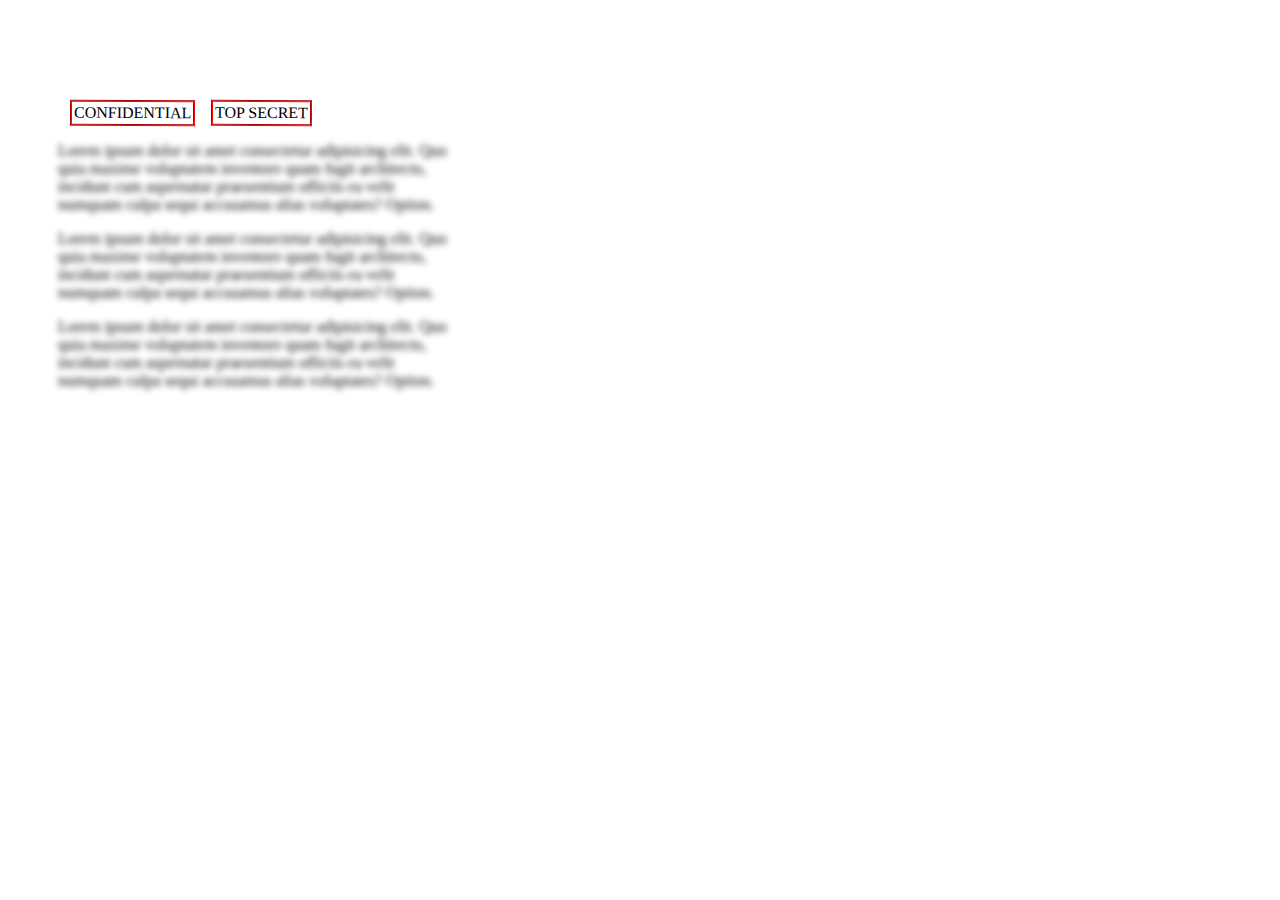
<file: Build a Confidential Email Page/index.html>
<!DOCTYPE html>
<html lang="en">
  <head>
    <meta charset="UTF-8" />
    <meta name="viewport" content="width=device-width, initial-scale=1.0" />
    <link rel="stylesheet" href="styles.css" />
    <title>Confidential Email</title>
  </head>

  <body>
    <main id="email">
      <div id="confidential">CONFIDENTIAL</div>
      <div id="top-secret">TOP SECRET</div>
      <p>
        <span class="blurred">
          Lorem ipsum dolor sit amet consectetur adipisicing elit. Quo quia
          maxime voluptatem inventore quam fugit architecto, incidunt cum
          aspernatur praesentium officiis ea velit numquam culpa sequi accusamus
          alias voluptates? Option.</span
        >
      </p>

      <p>
        <span class="blurred">
          Lorem ipsum dolor sit amet consectetur adipisicing elit. Quo quia
          maxime voluptatem inventore quam fugit architecto, incidunt cum
          aspernatur praesentium officiis ea velit numquam culpa sequi accusamus
          alias voluptates? Option.</span
        >
      </p>

      <p>
        <span class="blurred">
          Lorem ipsum dolor sit amet consectetur adipisicing elit. Quo quia
          maxime voluptatem inventore quam fugit architecto, incidunt cum
          aspernatur praesentium officiis ea velit numquam culpa sequi accusamus
          alias voluptates? Option.</span
        >
      </p>
    </main>
  </body>
</html>
</file>
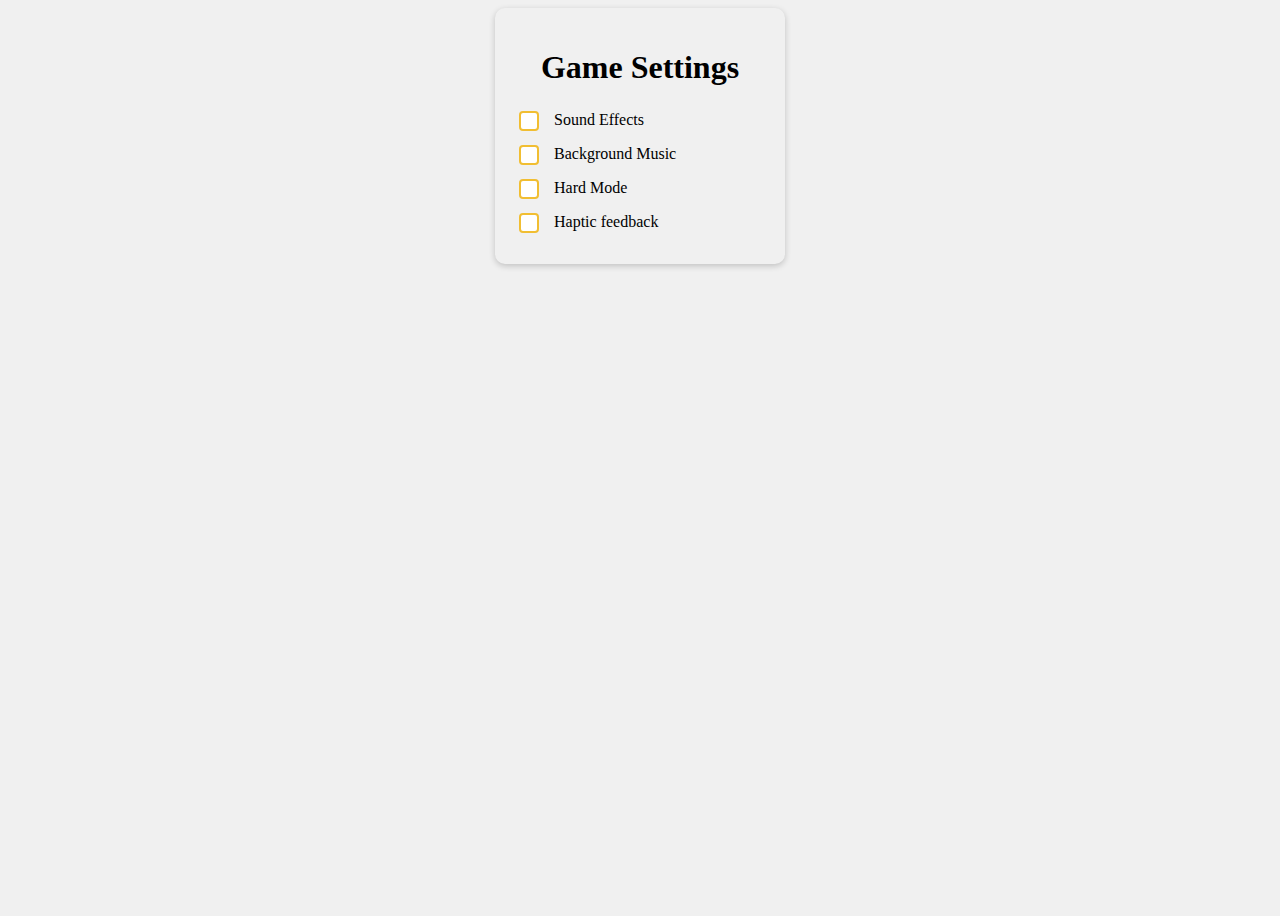
<file: Build a Game Setting Panel/index.html>
<!DOCTYPE html>
<html lang="en">
  <head>
    <meta charset="UTF-8" />
    <meta name="viewport" content="width=device-width, initial-scale=1.0" />
    <title>Game Settings Panel</title>
    <link rel="stylesheet" href="styles.css" />
  </head>
  <body>
    <div class="settings-card">
      <h1>Game Settings</h1>
      <label> <input type="checkbox" />Sound Effects</label>
      <label> <input type="checkbox" />Background Music</label>
      <label> <input type="checkbox" />Hard Mode</label>
      <label> <input type="checkbox" />Haptic feedback</label>
    </div>
  </body>
</html>
</file>
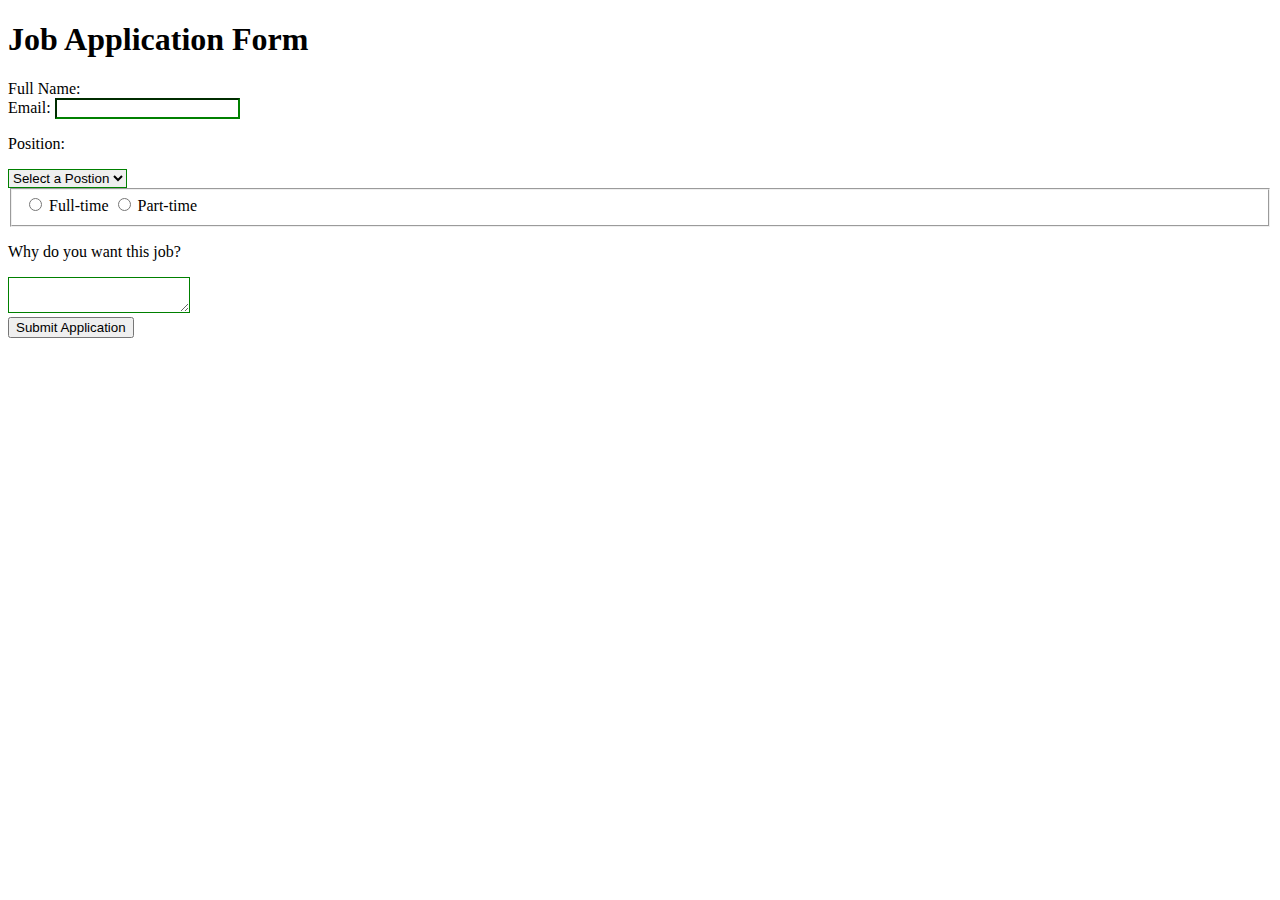
<file: Build a Job Application Form/index.html>
<!DOCTYPE html>
<html lang="en">
  <head>
    <meta charset="utf-8" />
    <meta name="viewport" content="width=device-width, initial-scale=1.0" />
    <link rel="stylesheet" href="styles.css" />
    <title>Job Application Form</title>
  </head>
  <body>
    <div class="container">
      <h1>Job Application Form</h1>
      <form>
        <label for="name">Full Name:</label>
        <input type="text" id="name" /><br />
        <label for="email">Email:</label>
        <input type="email" id="email" />

        <p>Position:</p>
        <select id="position">
          <option>Select a Postion</option>
          <option>Web Developer</option>
          <option>Web Designer</option>
        </select>

        <fieldset class="radio-group">
          <input
            type="radio"
            id="full-time"
            name="availability"
            value="full-time"
          />
          <label for="full-time">Full-time</label>

          <input
            type="radio"
            id="part-time"
            name="availability"
            value="part-time"
          />
          <label for="part-time">Part-time</label>
        </fieldset>

        <div>
          <p>Why do you want this job?</p>
          <textarea id="message"></textarea>
        </div>
        <button type="submit"><label>Submit Application</label></button>
      </form>
    </div>
  </body>
</html>
</file>
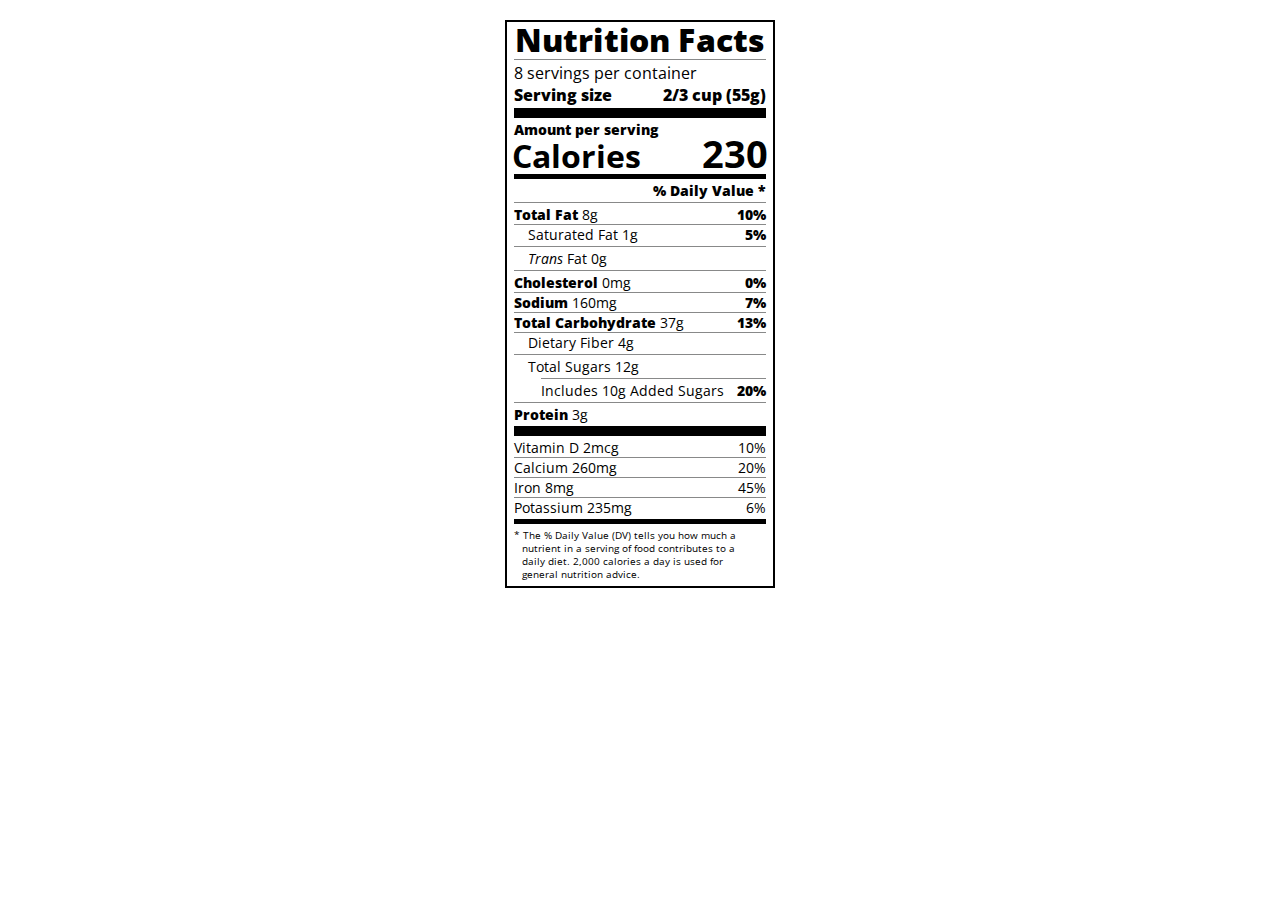
<file: Build a Nutritional Panel/index.html>
<!DOCTYPE html>
<html lang="en">

<head>
  <meta charset="UTF-8">
  <title>Nutrition Label</title>
  <link href="https://fonts.googleapis.com/css?family=Open+Sans:400,700,800" rel="stylesheet">
  <link href="./styles.css" rel="stylesheet">
</head>

<body>
  <div class="label">
    <header>
      <h1 class="bold">Nutrition Facts</h1>
      <div class="divider"></div>
      <p>8 servings per container</p>
      <p class="bold">Serving size <span>2/3 cup (55g)</span></p>
    </header>
    <div class="divider large"></div>
    <div class="calories-info">
      <div class="left-container">
        <h2 class="bold small-text">Amount per serving</h2>
        <p>Calories</p>
      </div>
      <span>230</span>
    </div>
    <div class="divider medium"></div>
    <div class="daily-value small-text">
      <p class="bold right no-divider">% Daily Value *</p>
      <div class="divider"></div>
      <p><span><span class="bold">Total Fat</span> 8g</span> <span class="bold">10%</span></p>
      <p class="indent no-divider">Saturated Fat 1g <span class="bold">5%</span></p>
      <div class="divider"></div>
      <p class="indent no-divider"><span><i>Trans</i> Fat 0g</span></p>
      <div class="divider"></div>
      <p><span><span class="bold">Cholesterol</span> 0mg</span> <span class="bold">0%</span></p>
      <p><span><span class="bold">Sodium</span> 160mg</span> <span class="bold">7%</span></p>
      <p><span><span class="bold">Total Carbohydrate</span> 37g</span> <span class="bold">13%</span></p>
      <p class="indent no-divider">Dietary Fiber 4g</p>
      <div class="divider"></div>
      <p class="indent no-divider">Total Sugars 12g</p>
      <div class="divider double-indent"></div>
      <p class="double-indent no-divider">Includes 10g Added Sugars <span class="bold">20%</span></p>
      <div class="divider"></div>
      <p class="no-divider"><span><span class="bold">Protein</span> 3g</span></p>
      <div class="divider large"></div>
      <p>Vitamin D 2mcg <span>10%</span></p>
      <p>Calcium 260mg <span>20%</span></p>
      <p>Iron 8mg <span>45%</span></p>
      <p class="no-divider">Potassium 235mg <span>6%</span></p>
    </div>
    <div class="divider medium"></div>
    <p class="note">* The % Daily Value (DV) tells you how much a nutrient in a serving of food contributes to a daily
      diet. 2,000 calories a day is used for general nutrition advice.</p>
  </div>
</body>
</html>
</file>
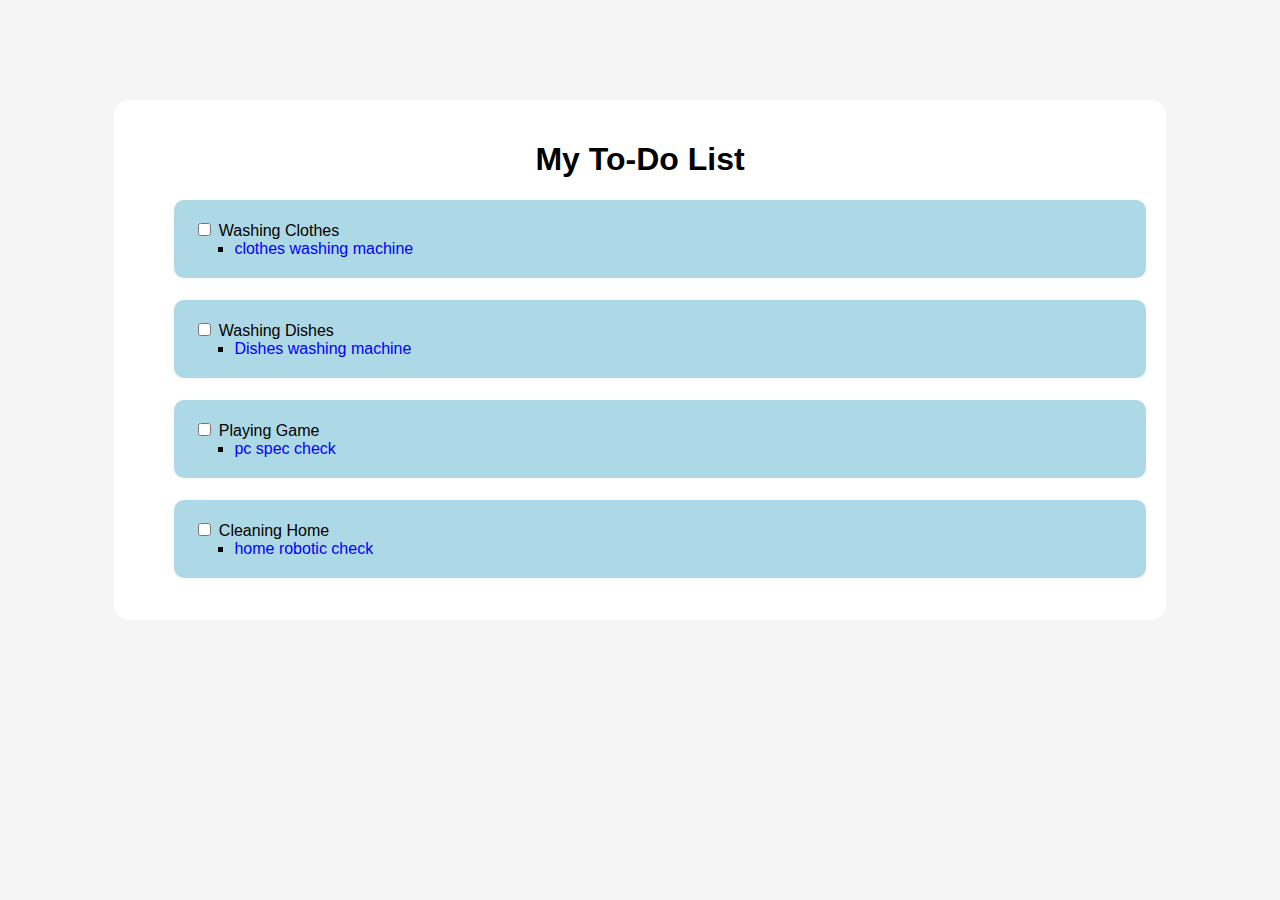
<file: Build a Stylized To-Do List/index.html>
<!DOCTYPE html>
<html lang="en">
  <head>
    <meta charset="utf-8" />
    <title>Styled To-Do List</title>
    <link rel="StyleSheet" href="styles.css" />
  </head>

  <body>
    <div>
      <h1>My To-Do List</h1>
      <ul class="todo-list">
        <li>
          <input type="checkbox" id="checkbox" />
          <label for="checkbox">Washing Clothes</label>
          <ul class="sub-item">
            <li>
              <a class="sub-item-link" href="#" target="_blank"
                >clothes washing machine</a
              >
            </li>
          </ul>
        </li>
        <li>
          <input type="checkbox" id="checkbox" />
          <label for="checkbox">Washing Dishes</label>
          <ul class="sub-item">
            <li>
              <a class="sub-item-link" href="#" target="_blank"
                >Dishes washing machine</a
              >
            </li>
          </ul>
        </li>

        <li>
          <input type="checkbox" id="checkbox" />
          <label for="checkbox">Playing Game</label>
          <ul class="sub-item">
            <li>
              <a class="sub-item-link" href="#" target="_blank"
                >pc spec check</a
              >
            </li>
          </ul>
        </li>

        <li>
          <input type="checkbox" id="checkbox" />
          <label for="checkbox">Cleaning Home</label>
          <ul class="sub-item">
            <li>
              <a class="sub-item-link" href="#" target="_blank"
                >home robotic check</a
              >
            </li>
          </ul>
        </li>
      </ul>
    </div>
  </body>
</html>
</file>
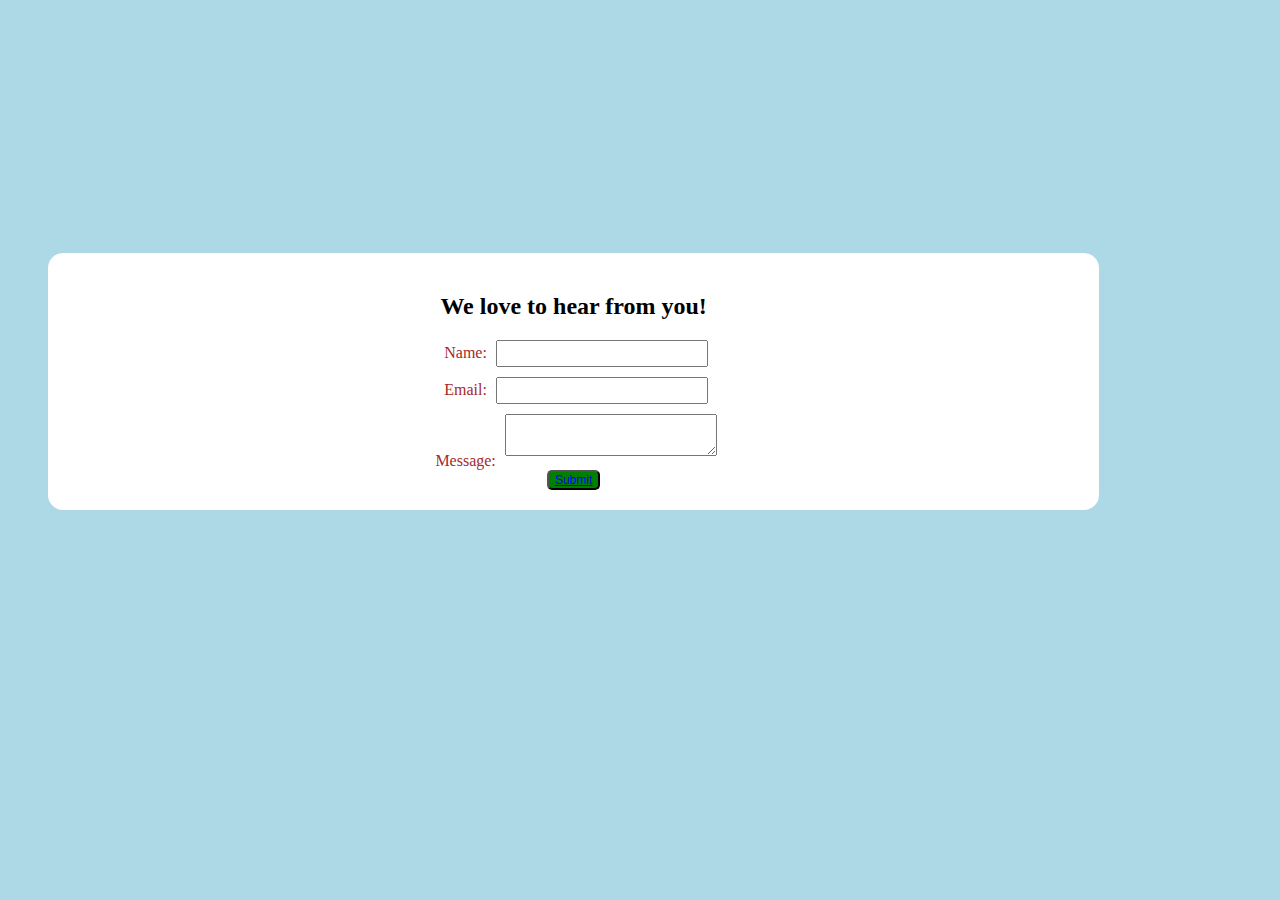
<file: Design a Contact Form/index.html>
<!DOCTYPE html>
<html lang="en">
  <head>
    <meta charset="utf-8" />
    <title>Contact Form</title>
    <link rel="stylesheet" href="styles.css" />
  </head>

  <body>
    <div class="container">
      <form class="form-container">
        <h2>We love to hear from you!</h2>
        <div class="name">
          <label for="name">Name:</label>
          <input type="text" id="name" name="form1" required />
        </div>
        <div class="email">
          <label for="email">Email:</label>
          <input type="email" id="email" name="form1" required />
        </div>
        <div class="message">
          <label for="message">Message:</label>
          <textarea id="message" name="form1" required></textarea>
        </div>
        <div class="btn">
          <button type="submit"><a class="btn" href="#">Submit</a></button>
        </div>
      </form>
    </div>
  </body>
</html>
</file>
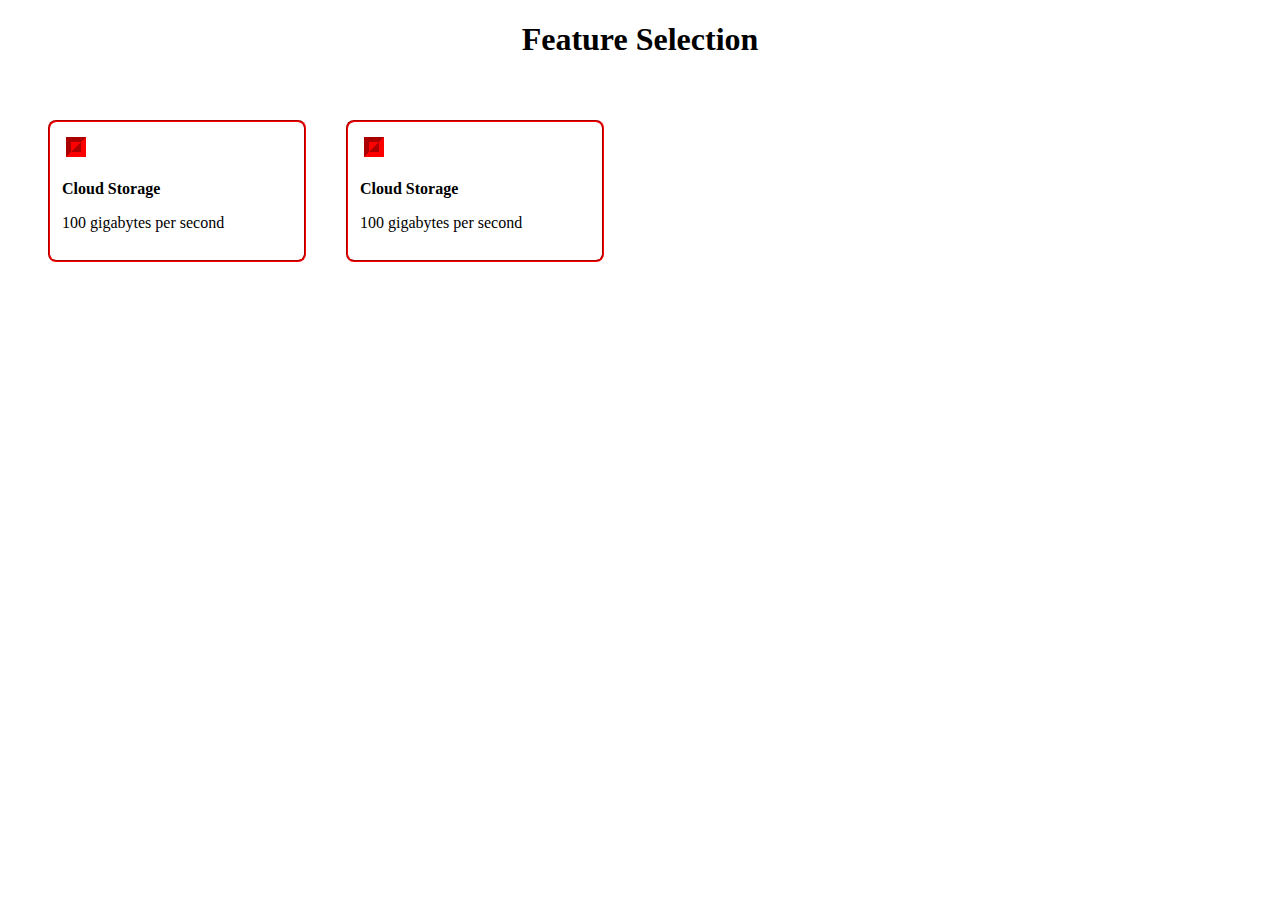
<file: Design a Feature Selection Page/index.html>
<!DOCTYPE html>
<html lang="en">
  <head>
    <meta charset="utf-8" />
    <link rel="stylesheet" href="styles.css" />
    <title>Selection Feature Page</title>
  </head>

  <body>
    <h1>Feature Selection</h1>
    <div class="feature-card-container">
      <div class="feature-card">
        <label for="box1"
          ><input type="checkbox" id="box1" />
          <p class="p1">Cloud Storage</p>
          <p class="p2">100 gigabytes per second</p>
        </label>
      </div>

      <div class="feature-card">
        <label for="box1"
          ><input type="checkbox" id="box1" />
          <p class="p1">Cloud Storage</p>
          <p class="p2">100 gigabytes per second</p>
        </label>
      </div>
    </div>
  </body>
</html>
</file>
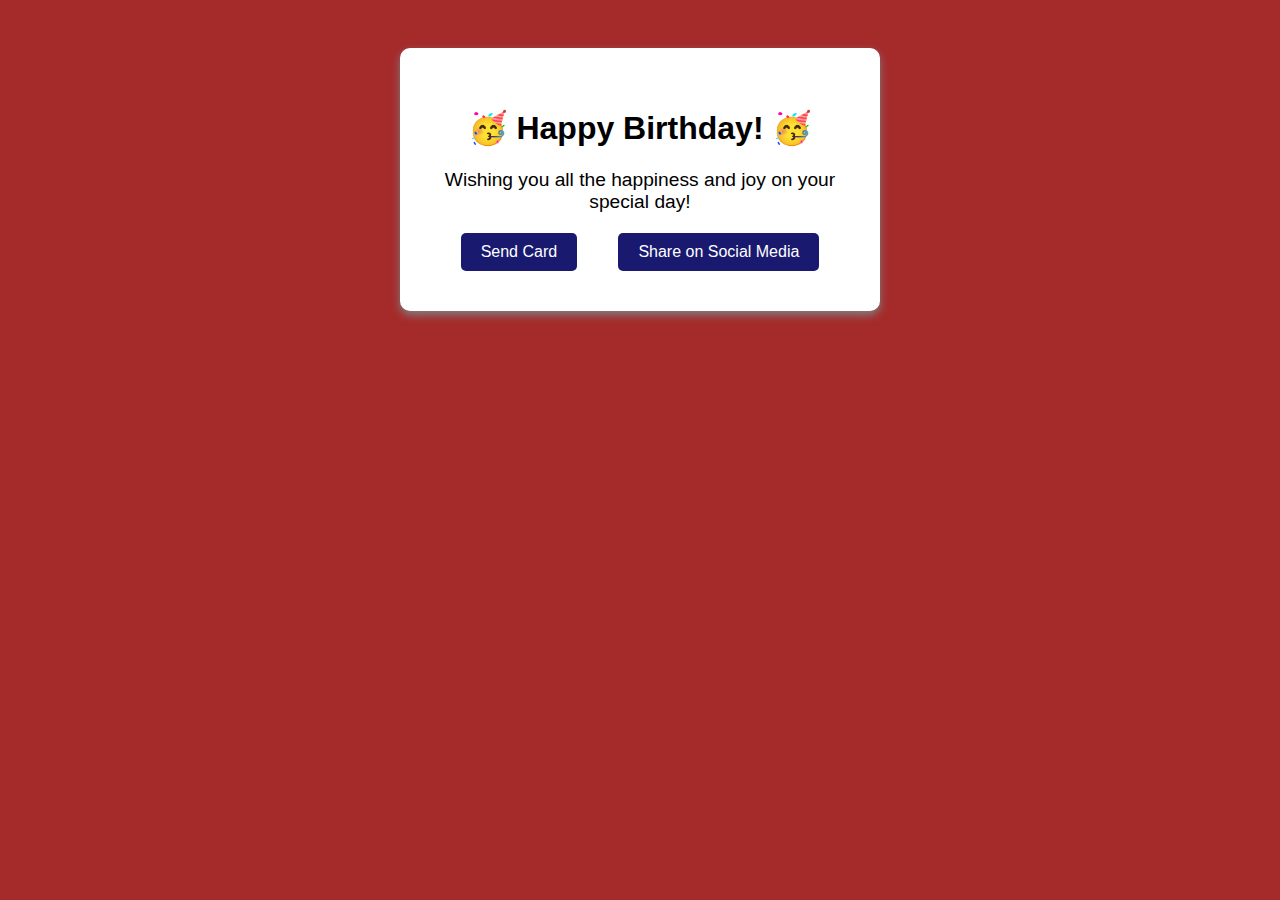
<file: Design a Greeting Card/index.html>
<!DOCTYPE html>
<html lang="en">
  <head>
    <meta charset="utf-8" />
    <meta name="viewport" content="width=device-width, initial-scale=1.0" />
    <title>Greeting Card</title>
    <link href="styles.css" rel="stylesheet" />
  </head>
  <body>
    <div class="card" id="greeting-card">
      <h1>Happy Birthday!</h1>

      <p class="message">
        Wishing you all the happiness and joy on your special day!
      </p>

      <div class="card-links">
        <a href="#send" class="send-link">Send Card</a>
        <a href="#share" class="share-link">Share on Social Media</a>
      </div>
    </div>

    <section id="send">
      <h2>Sending your card...</h2>
      <p>Card successfully sent to your recipient!</p>
    </section>

    <section id="share">
      <h2>Sharing your card...</h2>
      <p>Your card was shared on social media!</p>
    </section>
  </body>
</html>
</file>
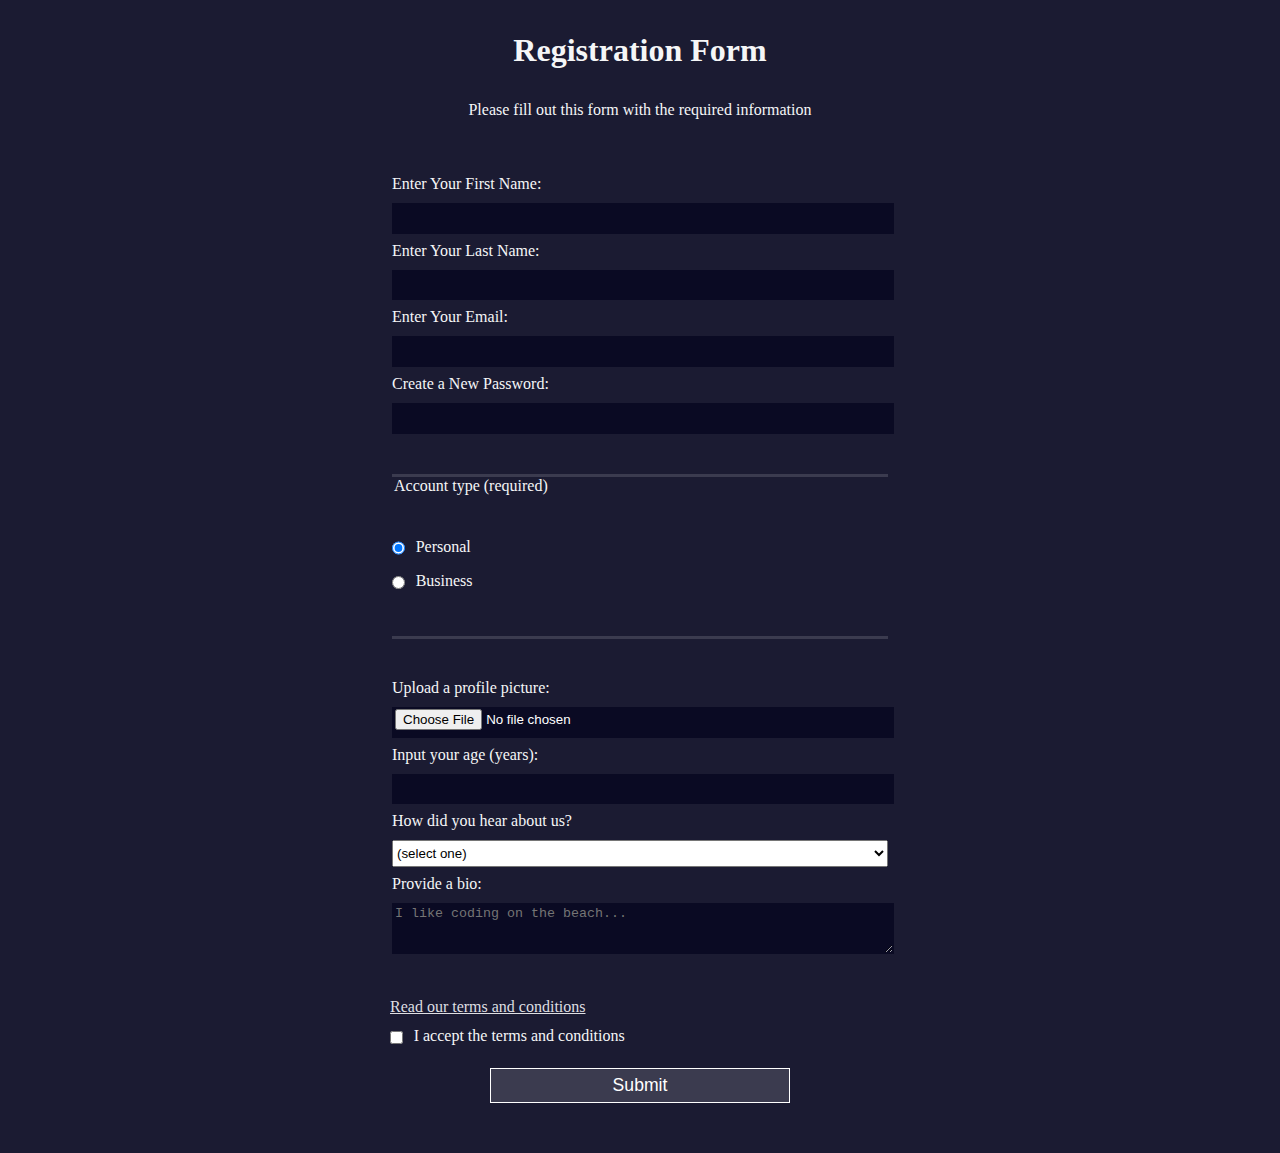
<file: Design a Registration Form/index.html>
<!DOCTYPE html>
<html lang="en">
  <head>
    <meta charset="UTF-8" />
    <title>Registration Form</title>
    <link rel="stylesheet" href="styles.css" />
  </head>
  <body>
    <h1>Registration Form</h1>
    <p>Please fill out this form with the required information</p>
    <form method="post" action="https://register-demo.freecodecamp.org">
      <fieldset>
        <label for="first-name"
          >Enter Your First Name:
          <input id="first-name" name="first-name" type="text" required
        /></label>
        <label for="last-name"
          >Enter Your Last Name:
          <input id="last-name" name="last-name" type="text" required
        /></label>
        <label for="email"
          >Enter Your Email:
          <input id="email" name="email" type="email" required
        /></label>
        <label for="new-password"
          >Create a New Password:
          <input
            id="new-password"
            name="new-password"
            type="password"
            pattern="[a-z0-5]{8,}"
            required
        /></label>
      </fieldset>
      <fieldset>
        <legend>Account type (required)</legend>
        <label for="personal-account"
          ><input
            id="personal-account"
            type="radio"
            name="account-type"
            value="personal"
            class="inline"
            checked
          />
          Personal</label
        >
        <label for="business-account"
          ><input
            id="business-account"
            type="radio"
            name="account-type"
            value="business"
            class="inline"
          />
          Business</label
        >
      </fieldset>
      <fieldset>
        <label for="profile-picture"
          >Upload a profile picture:
          <input id="profile-picture" type="file" name="file"
        /></label>
        <label for="age"
          >Input your age (years):
          <input id="age" type="number" name="age" min="13" max="120"
        /></label>
        <label for="referrer"
          >How did you hear about us?
          <select id="referrer" name="referrer">
            <option value="">(select one)</option>
            <option value="1">freeCodeCamp News</option>
            <option value="2">freeCodeCamp YouTube Channel</option>
            <option value="3">freeCodeCamp Forum</option>
            <option value="4">Other</option>
          </select>
        </label>
        <label for="bio"
          >Provide a bio:
          <textarea
            id="bio"
            name="bio"
            rows="3"
            cols="30"
            placeholder="I like coding on the beach..."
          ></textarea>
        </label>
      </fieldset>
      <a href="https://www.freecodecamp.org/news/terms-of-service"
        >Read our terms and conditions</a
      >
      <label for="terms-and-conditions">
        <input
          class="inline"
          name="terms"
          id="terms-and-conditions"
          type="checkbox"
          required
        />
        I accept the terms and conditions
      </label>
      <input type="submit" value="Submit" />
    </form>
  </body>
</html>
</file>
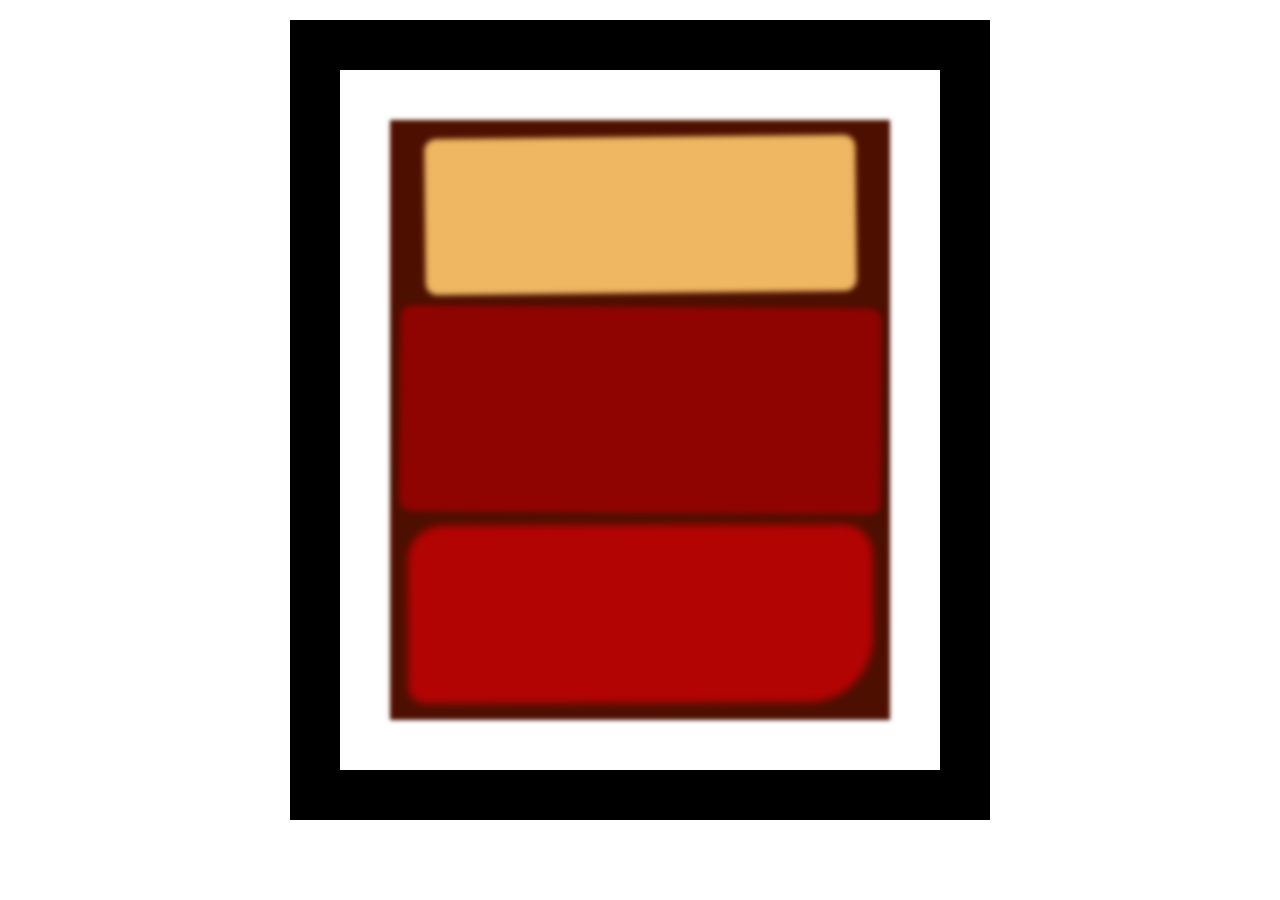
<file: Design a Rothko Painting/index.html>
<!DOCTYPE html>
<html lang="en">
  <head>
    <meta charset="UTF-8">
    <title>Rothko Painting</title>
    <link href="./styles.css" rel="stylesheet">
  </head>
  <body>
    <div class="frame">
      <div class="canvas">
        <div class="one"></div>
        <div class="two"></div>
        <div class="three"></div>
      </div>
    </div>
  </body>
</html>
</file>
<file: Build a Confidential Email Page/styles.css>
#email{
  padding: 50px;
  margin-top: 50px;
  width: 500px;
  border-width: 2px;
  box-sizing: border-box;

}

#confidential, #top-secret{
  display: inline-block;
  padding: 2px;
  margin-left: 12px;
  border: 2px groove red;
  transform: rotate(0.2deg);
}

.blurred{
  filter: blur(3px);
}
</file>
<file: Build a Game Setting Panel/styles.css>
body {
  height: 100vh;
  background-color: #f0f0f0;
  text-align: center;
}

.settings-card {
  max-width: 250px;
  padding: 20px;
  border-radius: 10px;
  box-shadow: 0 2px 6px rgba(0, 0, 0, 0.2);
  margin: auto;
  text-align: left;
}

h1 {
  text-align: center;
}

label {
  display: block;
  cursor: pointer;
  margin: 8px auto;
}

input[type='checkbox'] {
  width: 20px;
  height: 20px;
  cursor: pointer;
  appearance: none;
  border: 2px solid #f1be32;
  border-radius: 4px;
  background-color: white;
  transition: all 0.3s;
  vertical-align: middle;
  margin-right: 15px;
}

input[type='checkbox']:checked {
  background-color: #f1be32;
  border-color: #e2a60d;
}

input[type="checkbox"]:checked::after {
  content: "✓";
  display: block;
  text-align: center;
font-weight: bold;
color: white;
line-height: 20px;
}
</file>
<file: Build a Job Application Form/styles.css>
input:focus,textarea:focus{
  border-color: red;
}

input:invalid, select:invalid, textarea:invalid{
  border-color: red;
}

input:valid, select:valid, textarea:valid{
  border-color: green;
}


button:hover{
  background-color: yellow;
}

.radio-group input[type="radio"]:checked{
  border-color: blue;
  background-color: brown;
   box-shadow: 0 0 5px #007BFF; 
}
.radio-group input[type="radio"]:checked +label {
  color: blue;

}

input:first-of-type{
  border:20px;
  color: red;
}
</file>
<file: Build a Nutritional Panel/styles.css>
* {
  box-sizing: border-box;
}

html {
  font-size: 16px;
}

body {
  font-family: 'Open Sans', sans-serif;
}

.label {
  border: 2px solid black;
  width: 270px;
  margin: 20px auto;
  padding: 0 7px;
}

header h1 {
  text-align: center;
  margin: -4px 0;
  letter-spacing: 0.15px
}

p {
  margin: 0;
  display: flex;
  justify-content: space-between;
}

.divider {
  border-bottom: 1px solid #888989;
  margin: 2px 0;
}

.bold {
  font-weight: 800;
}

.large {
  height: 10px;
}

.large, .medium {
  background-color: black;
  border: 0;
}

.medium {
  height: 5px;
}

.small-text {
  font-size: 0.85rem;
}


.calories-info {
  display: flex;
  justify-content: space-between;
  align-items: flex-end;
}

.calories-info h2 {
  margin: 0;
}

.left-container p {
  margin: -5px -2px;
  font-size: 2em;
  font-weight: 700;
}

.calories-info span {
  margin: -7px -2px;
  font-size: 2.4em;
  font-weight: 700;
}

.right {
  justify-content: flex-end;
}

.indent {
  margin-left: 1em;
}

.double-indent {
  margin-left: 2em;
}

.daily-value p:not(.no-divider) {
  border-bottom: 1px solid #888989;
}

.note {
  font-size: 0.6rem;
  margin: 5px 0;
  padding: 0px 8px;
  text-indent:-8px;
}
</file>
<file: Build a Stylized To-Do List/styles.css>
body {
  background-color: whitesmoke;
  font-family: Arial, sans-sarif;
}

div {
  width: 80%;
  padding: 20px;
  margin-top: 100px;
  margin-bottom: 100px;
  background-color: white;
  border-radius: 15px;
  align-items: center;
  font-size: 16px;
  margin-left: auto;
  margin-right: auto;
}

h1 {
  text-align: center;
}

/* .todo-list{
 
} */

.todo-list > li {
  list-style: none;
  border-radius: 10px;
  margin-bottom: 22px;
  padding: 20px 20px;
  background-color: lightblue;
}
.sub-item > li {
  list-style-type: square;
}

a {
  text-decoration: none;
  color: blue;
}

/*a:link{
  color: blue;
}
*/
a:visited {
  color: green;
}

a:hover {
  color: yellow;
}

a:focus {
  outline: 5px solid blue;
}

a:active {
  color: red;
  text-decoration: outline;
}
</file>
<file: Design a Contact Form/styles.css>
body{
  background-color: lightblue;
  font-style: Arials, sans-sarif;
}

.form-container{
  width: 80%;
  padding: 20px;
  margin: 20% 40px;
  background-color: white;
  text-align: center;
  border-radius: 15px;

}

label{
  margin: 5px;
  color: brown;
}

input{
  width: 200px;
  padding: 4px;
  margin-bottom: 10px;

}

textarea{
  width: 200px;
  padding: 5px;
  margin-bottom: 10px;
}

button{
  text-decoration: none;
  background-color: green;
  color: white;
  font-size: 12px;
  border-radius: 5px;
}

button:hover{
  padding:  0 5px;
  background-color: blue;
}
</file>
<file: Design a Feature Selection Page/styles.css>
body{
  background-color: white;
  font-family: Arials, sans-sarif;
}

h1{
  text-align: center;
}

.feature-card-container{
  display: flex;
  padding: 20px;
  
  
}


.feature-card{
  width: 230px;
  margin: 20px;
  padding: 12px;
  border: 2px groove red;
  border-radius: 8px;
  
  
}
.p1{
 font-weight: bold;
}


input[type="checkbox"]{
  /* display: flex;
  align-items: left; */
  appearance: none;
  border: 10px groove red;
  

}

input[type="checkbox"]:checked::after{
  content: "✓";
}

input[type="checkbox"]:checked{
  background-color: green;
  border: 10px groove blue;
}
</file>
<file: Design a Greeting Card/styles.css>
body {
  font-family: Arial, sans-serif;
  padding: 40px;
  text-align: center;
  background-color: brown;
}

.card {
  background-color: white;
  max-width: 400px;
  padding: 40px;
  margin: 0 auto;
  border-radius: 10px;
  box-shadow: 0 4px 8px gray;
  transition: transform 0.3s, background-color 0.3s ease
}

.card:hover {
  background-color: khaki;
  transform: scale(1.1);
}

h1::before {
  content: "🥳 ";
}

h1::after {
  content: " 🥳";
}

.message {
  font-size: 1.2em;
  margin-bottom: 20px;
}

.card-links {
  margin-top: 20px;
  display: flex;
  justify-content: space-around;
}

.card-links a {
  text-decoration: none;
  font-size: 1em;
  padding: 10px 20px;
  border-radius: 5px;
  color: white;
  background-color: midnightblue;
  transition: background-color 0.3s ease;
}

.card-links a:hover {
  background-color: orangered;
}

.card-links a:active {
  background-color: midnightblue;
}

.card-links a:focus {
  outline: 2px solid yellow;
}

.card-links a:visited {
  color: crimson;
}


section {
  margin: 20px auto;
  max-width: 600px;
  background-color: whitesmoke;
  padding: 20px;
  border-radius: 10px;
  display: none;
}
section:target{
  display: block;
}

section:hover{
  transform: skewX(10deg);
}
</file>
<file: Design a Registration Form/styles.css>
body {
  width: 100%;
  height: 100vh;
  margin: 0;
  background-color: #1b1b32;
  color: #f5f6f7;
  font-family: Tahoma;
  font-size: 16px;
}

h1, p {
  margin: 1em auto;
  text-align: center;
}

form {
  width: 60vw;
  max-width: 500px;
  min-width: 300px;
  margin: 0 auto;
  padding-bottom: 2em;
}

fieldset {
  border: none;
  padding: 2rem 0;
  border-bottom: 3px solid #3b3b4f;
}

fieldset:last-of-type {
  border-bottom: none;
}

label {
  display: block;
  margin: 0.5rem 0;
}

input,
textarea,
select {
  margin: 10px 0 0 0;
  width: 100%;
  min-height: 2em;
}

input, textarea {
  background-color: #0a0a23;
  border: 1px solid #0a0a23;
  color: #ffffff;
}

.inline {
  width: unset;
  margin: 0 0.5em 0 0;
  vertical-align: middle;
}

input[type="submit"] {
  display: block;
  width: 60%;
  margin: 1em auto;
  height: 2em;
  font-size: 1.1rem;
  background-color: #3b3b4f;
  border-color: white;
  min-width: 300px;
}

input[type="file"] {
  padding: 1px 2px;
}

a{
  color: #dfdfe2;
}
</file>
<file: Design a Rothko Painting/styles.css>
.canvas {
  width: 500px;
  height: 600px;
  background-color: #4d0f00;
  overflow: hidden;
  filter: blur(2px);
}

.frame {
  border: 50px solid black;
  width: 500px;
  padding: 50px;
  margin: 20px auto;
}

.one {
  width: 425px;
  height: 150px;
  background-color: #efb762;
  margin: 20px auto;
  box-shadow: 0 0 3px 3px #efb762;
  border-radius: 9px;
  transform: rotate(-0.6deg);
}

.two {
  width: 475px;
  height: 200px;
  background-color: #8f0401;
  margin: 0 auto 20px;
  box-shadow: 0 0 3px 3px #8f0401;
  border-radius: 8px 10px;
  transform: rotate(0.4deg);
}

.one,
.two {
  filter: blur(1px);
}

.three {
  width: 91%;
  height: 28%;
  background-color: #b20403;
  margin: auto;
  filter: blur(2px);
  box-shadow: 0 0 5px 5px #b20403;
  border-radius: 30px 25px 60px 12px;
  transform: rotate(-0.2deg);
}
</file>
